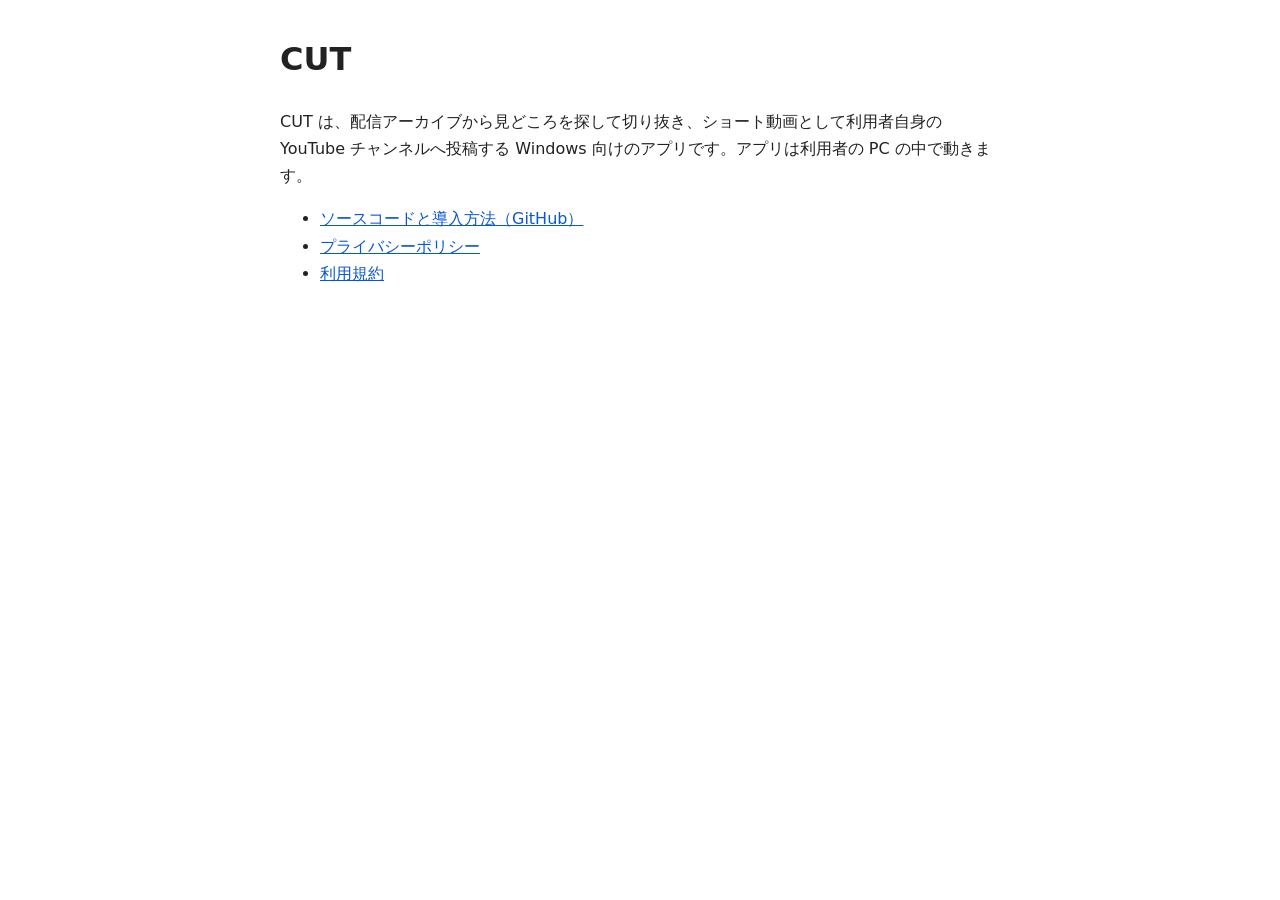
<file: index.html>
<!doctype html>
<html lang="ja">
<head>
<meta charset="utf-8">
<meta name="viewport" content="width=device-width, initial-scale=1">
<title>CUT</title>
<style>body{font-family:system-ui,sans-serif;max-width:720px;margin:2rem auto;padding:0 16px;line-height:1.7;color:#222;background:#fff}a{color:#0b57d0}</style>
</head>
<body>
<h1>CUT</h1>
<p>CUT は、配信アーカイブから見どころを探して切り抜き、ショート動画として利用者自身の YouTube チャンネルへ投稿する Windows 向けのアプリです。アプリは利用者の PC の中で動きます。</p>
<ul>
<li><a href="https://github.com/kake256/Cut_Video">ソースコードと導入方法（GitHub）</a></li>
<li><a href="privacy.html">プライバシーポリシー</a></li>
<li><a href="terms.html">利用規約</a></li>
</ul>
</body>
</html>
</file>
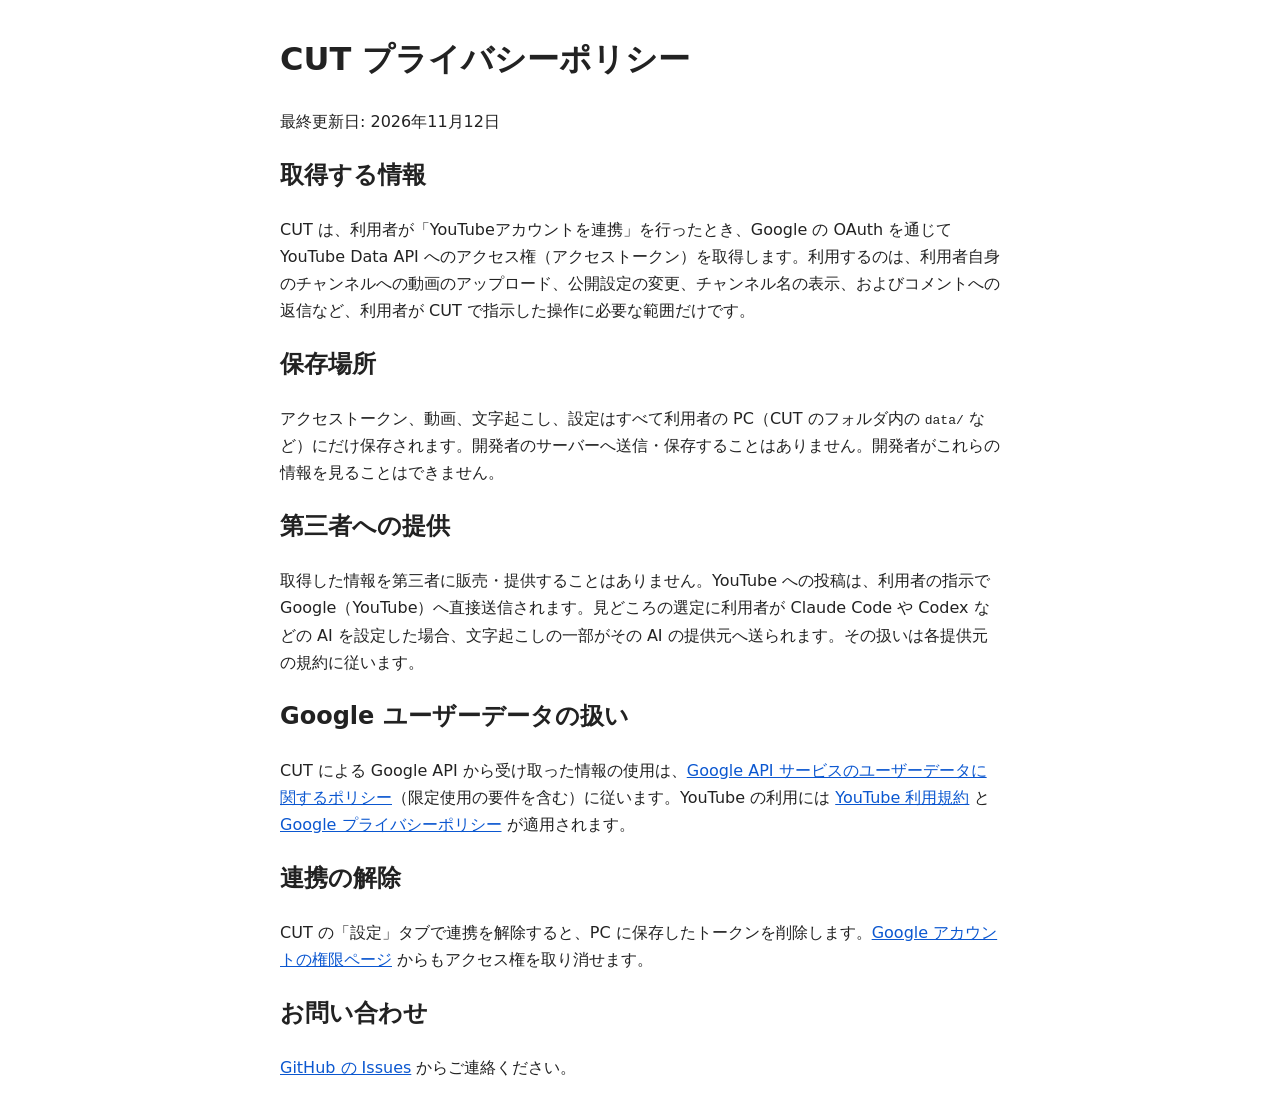
<file: privacy.html>
<!doctype html>
<html lang="ja">
<head>
<meta charset="utf-8">
<meta name="viewport" content="width=device-width, initial-scale=1">
<title>CUT プライバシーポリシー</title>
<style>body{font-family:system-ui,sans-serif;max-width:720px;margin:2rem auto;padding:0 16px;line-height:1.7;color:#222;background:#fff}a{color:#0b57d0}</style>
</head>
<body>
<h1>CUT プライバシーポリシー</h1>
<p>最終更新日: 2026年11月12日</p>
<h2>取得する情報</h2>
<p>CUT は、利用者が「YouTubeアカウントを連携」を行ったとき、Google の OAuth を通じて YouTube Data API へのアクセス権（アクセストークン）を取得します。利用するのは、利用者自身のチャンネルへの動画のアップロード、公開設定の変更、チャンネル名の表示、およびコメントへの返信など、利用者が CUT で指示した操作に必要な範囲だけです。</p>
<h2>保存場所</h2>
<p>アクセストークン、動画、文字起こし、設定はすべて利用者の PC（CUT のフォルダ内の <code>data/</code> など）にだけ保存されます。開発者のサーバーへ送信・保存することはありません。開発者がこれらの情報を見ることはできません。</p>
<h2>第三者への提供</h2>
<p>取得した情報を第三者に販売・提供することはありません。YouTube への投稿は、利用者の指示で Google（YouTube）へ直接送信されます。見どころの選定に利用者が Claude Code や Codex などの AI を設定した場合、文字起こしの一部がその AI の提供元へ送られます。その扱いは各提供元の規約に従います。</p>
<h2>Google ユーザーデータの扱い</h2>
<p>CUT による Google API から受け取った情報の使用は、<a href="https://developers.google.com/terms/api-services-user-data-policy">Google API サービスのユーザーデータに関するポリシー</a>（限定使用の要件を含む）に従います。YouTube の利用には <a href="https://www.youtube.com/t/terms">YouTube 利用規約</a> と <a href="https://policies.google.com/privacy">Google プライバシーポリシー</a> が適用されます。</p>
<h2>連携の解除</h2>
<p>CUT の「設定」タブで連携を解除すると、PC に保存したトークンを削除します。<a href="https://myaccount.google.com/permissions">Google アカウントの権限ページ</a> からもアクセス権を取り消せます。</p>
<h2>お問い合わせ</h2>
<p><a href="https://github.com/kake256/Cut_Video/issues">GitHub の Issues</a> からご連絡ください。</p>
</body>
</html>
</file>
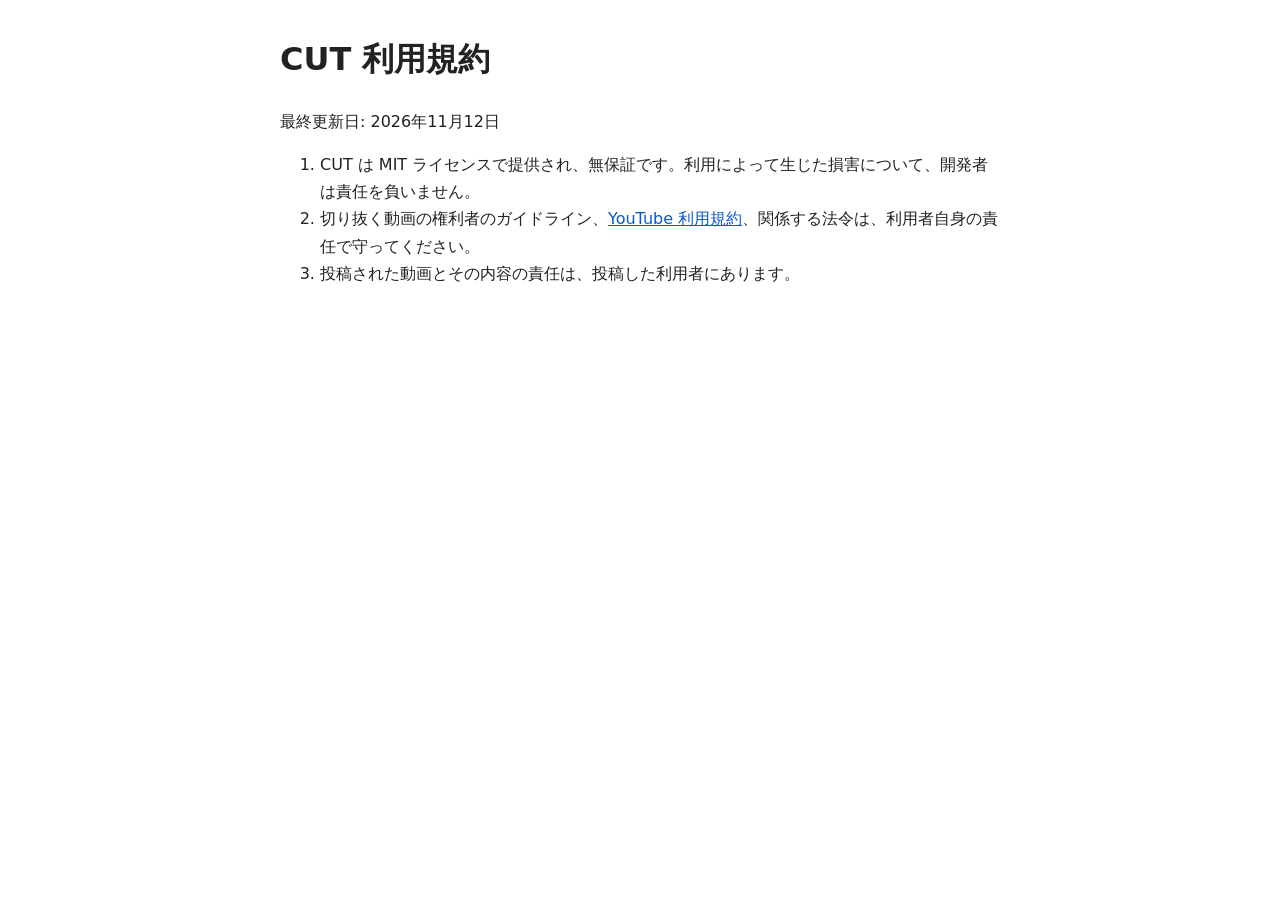
<file: terms.html>
<!doctype html>
<html lang="ja">
<head>
<meta charset="utf-8">
<meta name="viewport" content="width=device-width, initial-scale=1">
<title>CUT 利用規約</title>
<style>body{font-family:system-ui,sans-serif;max-width:720px;margin:2rem auto;padding:0 16px;line-height:1.7;color:#222;background:#fff}a{color:#0b57d0}</style>
</head>
<body>
<h1>CUT 利用規約</h1>
<p>最終更新日: 2026年11月12日</p>
<ol>
<li>CUT は MIT ライセンスで提供され、無保証です。利用によって生じた損害について、開発者は責任を負いません。</li>
<li>切り抜く動画の権利者のガイドライン、<a href="https://www.youtube.com/t/terms">YouTube 利用規約</a>、関係する法令は、利用者自身の責任で守ってください。</li>
<li>投稿された動画とその内容の責任は、投稿した利用者にあります。</li>
</ol>
</body>
</html>
</file>
